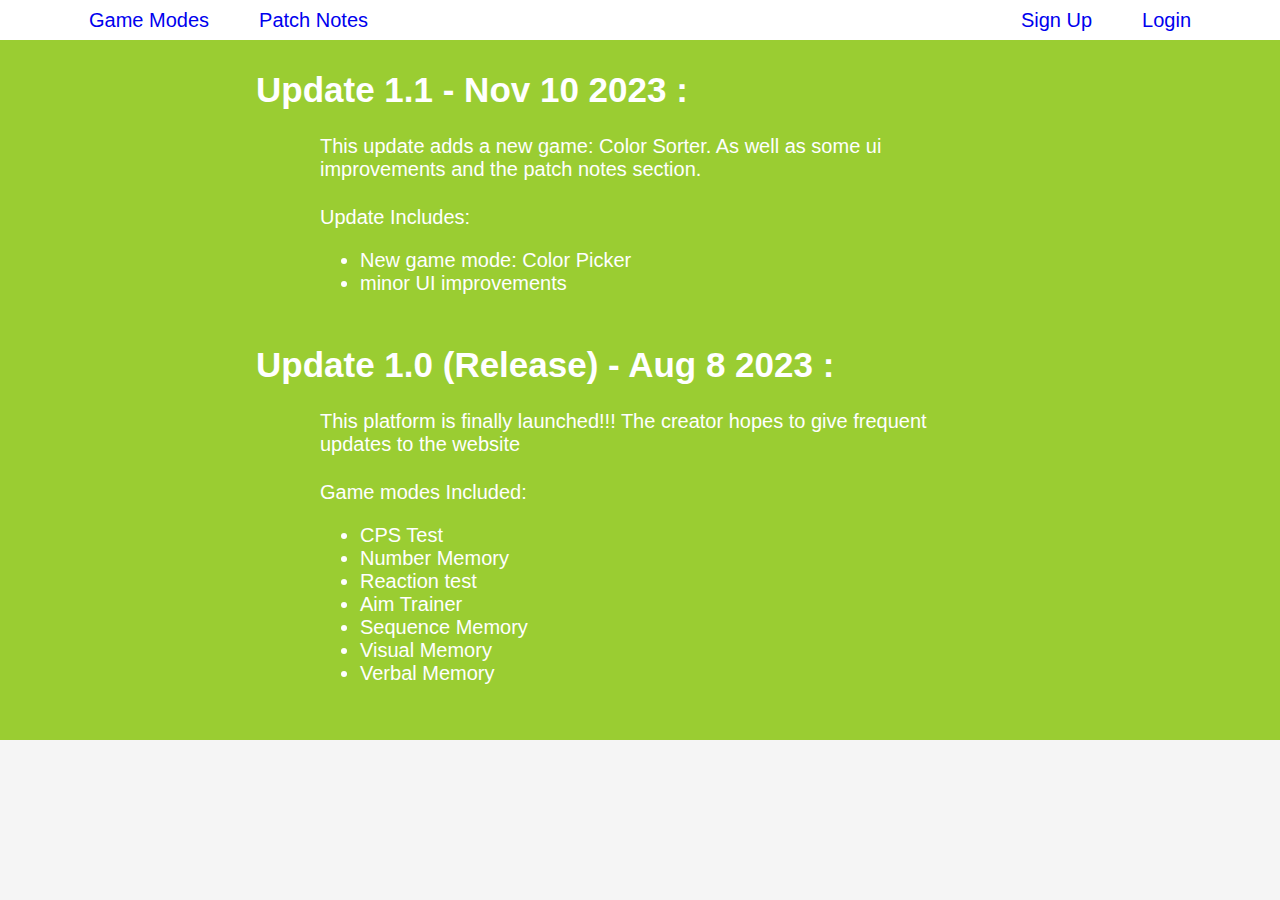
<file: patch/patch.html>
<!DOCTYPE html>
<html>
    <head>
        <link rel="stylesheet" href="../main.css">
        <link rel="stylesheet" href="patch.css">
        <script src="../jquery-3.6.4.min.js"></script>
    </head>
    <body>
        <main>
            <span class="top-bar">
                <span class="pageselect">
                    <a href="../index.html" class="gmpage">Game Modes</a>
                    <a href="patch.html" class="ptpage">Patch Notes</a>
                </span>
                <!-- <span class="pageselect">
                    <a href="index.html" class="gmpage">Patch Notes</a>
                </span> -->
                <span class="accountoptions">
                    <a href="../signup/signup.html" class="sutrigger">Sign Up</a>
                    <a href="../login/login.html" class="lgtrigger">Login</a>
                </span>
                <span class="accountui">
                    <span class="accountname">Player:</span>
                    <span class="sotrigger">Sign Out</span>
                </span>
            </span>
            <div class="top-screen">
                <div class="parahead">Update 1.1 - Nov 10 2023 :</div>
                <div class="paradesc">This update adds a new game: Color Sorter. As well as some ui improvements and the patch notes section.</div>
                <div class="paradesc">Update Includes:</div>
                <ul class="paralist">
                    <li>New game mode: Color Picker</li>
                    <li>minor UI improvements</li>
                </ul>


                <div class="parahead">Update 1.0 (Release) - Aug 8 2023 :</div>
                <div class="paradesc">This platform is finally launched!!! The creator hopes to give frequent updates to the website</div>
                <div class="paradesc">Game modes Included:</div>
                <ul class="paralist">
                    <li>CPS Test</li>
                    <li>Number Memory</li>
                    <li>Reaction test</li>
                    <li>Aim Trainer</li>
                    <li>Sequence Memory</li>
                    <li>Visual Memory</li>
                    <li>Verbal Memory</li>
                </ul>
            </div>
        </main>
    </body>
</html>
</file>
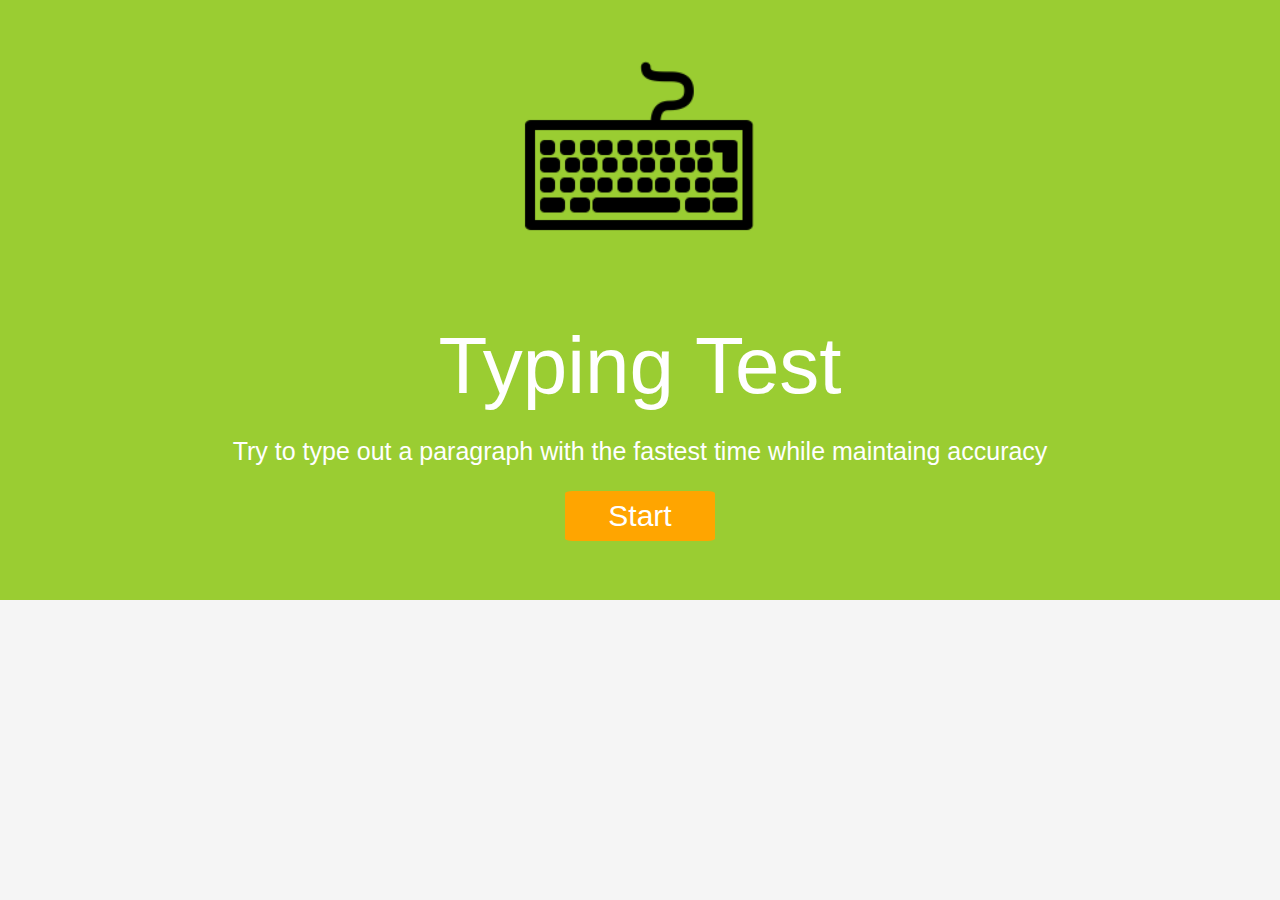
<file: typing/typing.html>
<!DOCTYPE html>
<html>
    <head>
        <link rel="stylesheet" href="../main.css">
        <link rel="stylesheet" href="typing.css">
        <script src="../jquery-3.6.4.min.js"></script>
    </head>
    <body>
        <main>
            <div class="top-screen">
                <div class="titlescreen">
                    <img src="../imgs/keyboard.png" class="tpimg">
                    <div style="font-size: 80px;margin-top:50px;">Typing Test</div>
                    <div style="font-size: 25px;margin-top: 25px;">Try to type out a paragraph with the fastest time while maintaing accuracy</div>
                    <button class="begin-button">Start</button>
                </div>
                <div class="gamescreen">
                    <div class="wrapper">
                      <input type="text" class="input-field">
                      <div class="content-box">
                        <div class="typing-text">
                </div>
                <div class="endscreen">
                    <div class="typescore">Score: 0</div>
                    <button class="retry">Retry</button>
                </div>
            </div>
        </main>
        <script src="typing.js"></script>
    </body>
</html>
</file>
<file: main.css>
*{
    cursor: url("imgs/cursor.png"),auto;
}
body {
    height: 100%;
    margin: 0px;
    font-family: Helvetica,Arial,sans-serif;
    background-color: whitesmoke;
}
.top-screen{
    height:600px;
    background-color:yellowgreen;
    color:white;
    font-size: 15px;
}
button{
    color:white;
}
.titlescreen{
    display: flex;
    flex-direction: column;
    align-items: center;
    height:600px;
}
.tpimg{
    height: 250px;
    margin-top: 20px;
}
.begin-button{
    width: 150px;
    height: 50px;
    background-color: orange;
    background-image: none;
    border: 1px solid rgba(0, 0, 0, 0);
    border-radius: 5%;
    font-size: 30px;
    margin-top: 25px;
}
.gmtrigger{
    display: flex;
    flex-direction: column;
    align-items: center;
    justify-content: center;
    width: 300px;
    height:300px;
    margin: 10px;
    background-color: white;
    box-shadow: 5px 5px lightsteelblue;
}
.gmttitle{
    margin-top: 20px;
    font-size: 25px;
    font-weight: bold;
}
.gmtdes{
    margin-top: 20px;
    font-size: 20px;
    padding: 10px;
    text-align: center;
}
.gmrc{
    display: flex;
    flex-direction: row;
    align-items: center;
    justify-content: center;
    width: 100%;

}
.top-bar{
    display: flex;
    justify-content: space-around;
    align-items: center;
    position: sticky;
    background-color: white;
    top: 0;
    width:100%;
    height:40px;

}
.pageselect{
    display: flex;
    justify-content: left;
    width:40%;
}
.accountoptions{
    display: flex;
    justify-content: right;
    width:40%;
}
.accountui{
    display: none;
    justify-content: right;
    width:40%;
}
.gmpage:hover,.ptpage:hover,.sutrigger:hover,.lgtrigger:hover,.sotrigger:hover{
    background-color:lightgray;
}
a{
    text-decoration: none;
}
.sotrigger,.accountname,.ptpage{
    font-size: 20px;
    padding-left:25px;
    padding-right:25px;
    padding-top: 10px;
    padding-bottom: 10px;
    border: 0px;
}
.ldpage,.sutrigger,.lgtrigger,.gmpage{
    font-size: 20px;
    padding-left:25px;
    padding-right:25px;
    padding-top: 10px;
    padding-bottom: 10px;
    border: 0px;
}
</file>
<file: patch/patch.css>
.parahead{
    margin-left: 20%;
    padding-top: 30px;
    font-size: 35px;
    font-weight: bold;
}
.paradesc{
    margin-left: 25%;
    margin-right: 25%;
    padding-top: 25px;
    font-size: 20px;
}
.paralist{
    margin-left: 25%;
    margin-right: 25%;
    font-size: 20px;
}
.top-screen{
    height:700px;
}
</file>
<file: typing/typing.css>
.gamescreen,.endscreen{
    height: 100%;
    flex-direction: column;
    align-items: center;
    justify-content: center;
    display: none;
}
.typescore{
    font-size: 60px;
    margin-bottom: 50px;
}
.retry{
    width: 200px;
    height: 100px;
    background-color: orange;
    background-image: none;
    border: 1px solid rgba(0, 0, 0, 0);
    border-radius: 5%;
    font-size: 40px;
    margin-top: 25px;
}
</file>
